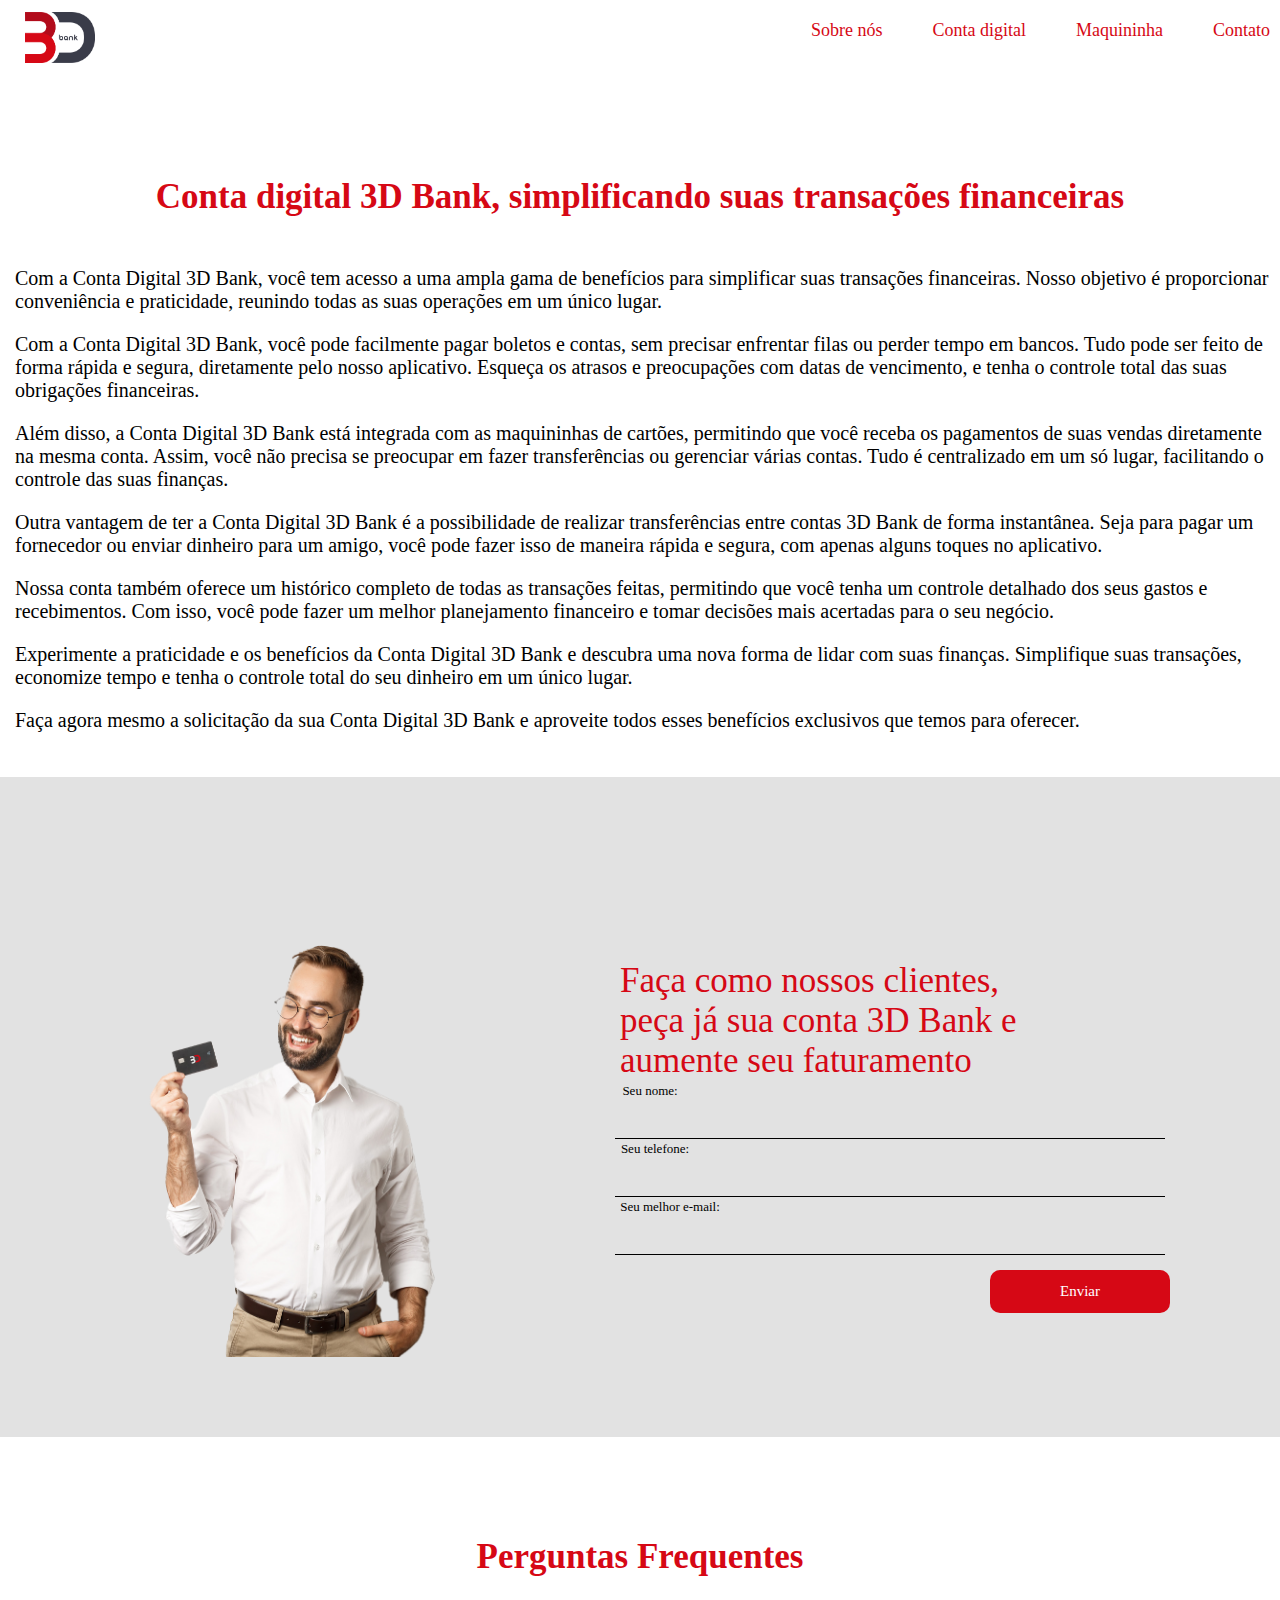
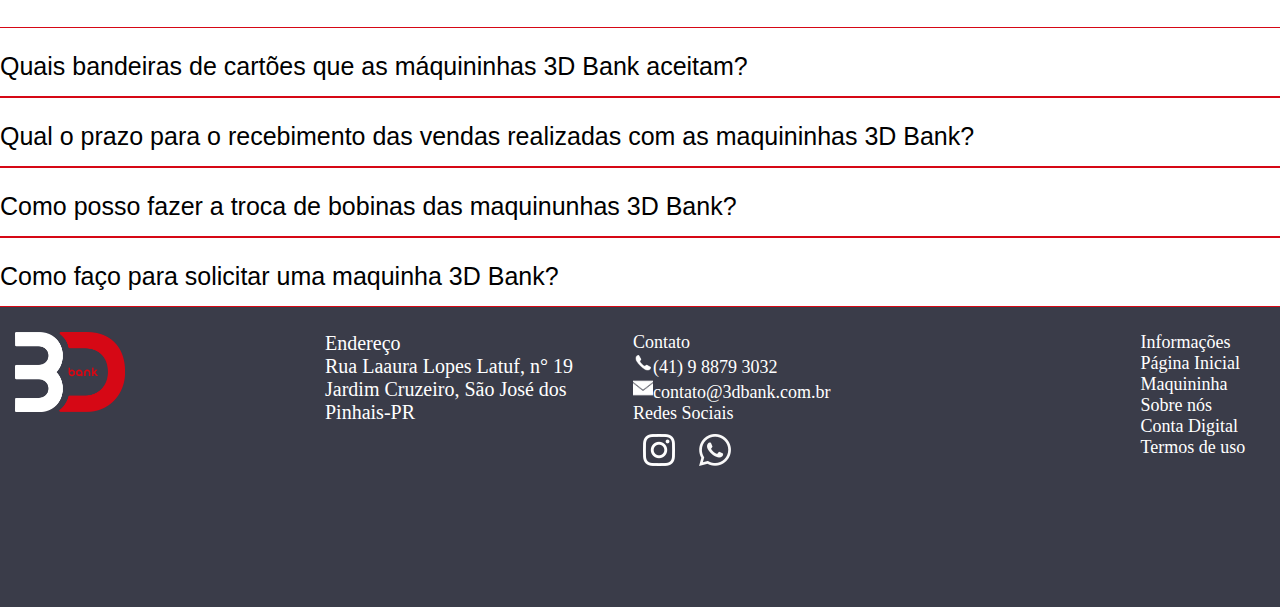
<file: 3D Bank/conta.html>
<!DOCTYPE html>
<html lang="en">
<head>
    <meta charset="UTF-8">
    <meta name="viewport" content="width=device-width, initial-scale=1.0">
    <link rel="stylesheet" href="style.css">
    <title>Conta digital</title>
</head>
<body>
    <div class="container-principal">
        <header id="menu">
                <a href="index.html">
                    <img src="imagens/Logo vermelho D preto.png" alt="">
                </a>
            <ul>
                <li><a href="sobre.html">Sobre nós</a></li>
                <li><a href="conta.html">Conta digital</a></li>
                <li><a href="maquininha.html">Maquininha</a></li>
                <li><a href="#cadastro">Contato</a></li>
            </ul>
        </header>
    

        <div class="texto-conta">
            <h3>Conta digital 3D Bank, simplificando suas transações financeiras</h3>
            <p>
                Com a Conta Digital 3D Bank, você tem acesso a uma ampla gama de benefícios para simplificar suas transações financeiras. Nosso objetivo é proporcionar <br>
                conveniência e praticidade, reunindo todas as suas operações em um único lugar.
            </p>
            
            <p>
                Com a Conta Digital 3D Bank, você pode facilmente pagar boletos e contas, sem precisar enfrentar filas ou perder tempo em bancos. Tudo pode ser feito de <br> 
                forma rápida e segura, diretamente pelo nosso aplicativo. Esqueça os atrasos e preocupações com datas de vencimento, e tenha o controle total das suas <br> 
                obrigações financeiras.
            </p>
            
            <p>
                Além disso, a Conta Digital 3D Bank está integrada com as maquininhas de cartões, permitindo que você receba os pagamentos de suas vendas diretamente <br> 
                na mesma conta. Assim, você não precisa se preocupar em fazer transferências ou gerenciar várias contas. Tudo é centralizado em um só lugar, facilitando o <br> 
                controle das suas finanças.
            </p>
            
            <p>
                Outra vantagem de ter a Conta Digital 3D Bank é a possibilidade de realizar transferências entre contas 3D Bank de forma instantânea. Seja para pagar um <br> 
                fornecedor ou enviar dinheiro para um amigo, você pode fazer isso de maneira rápida e segura, com apenas alguns toques no aplicativo.
            </p>
            
            <p>
                Nossa conta também oferece um histórico completo de todas as transações feitas, permitindo que você tenha um controle detalhado dos seus gastos e <br> 
                recebimentos. Com isso, você pode fazer um melhor planejamento financeiro e tomar decisões mais acertadas para o seu negócio.
            </p>
            
            <p>
                Experimente a praticidade e os benefícios da Conta Digital 3D Bank e descubra uma nova forma de lidar com suas finanças. Simplifique suas transações, <br> 
                economize tempo e tenha o controle total do seu dinheiro em um único lugar.
            </p>
            
            <p>
                Faça agora mesmo a solicitação da sua Conta Digital 3D Bank  e aproveite todos esses benefícios exclusivos que temos para oferecer.
            </p>
        </div>

        <div class="cadastro" id="cadastro">
            <img src="imagens/Homem cartão logo_recortado.png" alt="">

            <form name="meu-form" id="meu-form">
                    <p id="texto-form">
                        Faça como nossos clientes, <br>
                        peça já sua conta 3D Bank e <br>
                        aumente seu faturamento
                    </p>
                    <p>
                        <label for="email" id="nome">Seu nome:</label><br>
                        <input type="email" name="nome" required="required">
                    </p>

                    <p>
                        <label for="email" id="telefone">Seu telefone:</label><br>
                        <input type="email" name="telefone" required="required">
                    </p>

                    <p>
                        <label for="email" id="e-mail">Seu melhor e-mail:</label><br>
                        <input type="email" name="e-mail" required="required">
                    </p>

                    <button id="botao-cadastro-conta" class="btn btn-primary btn-lg">Enviar</button>
            </form>
        </div>

        <div class="perguntas-conta">
            <h3>Perguntas Frequentes</h3>
            <button>
                <p>Quais bandeiras de cartões que as máquininhas 3D Bank aceitam?</p>
            </button>
            
            <button>
                <p>Qual o prazo para o recebimento das vendas realizadas com as maquininhas 3D Bank?</p>
            </button>

            <button>
                <p>Como posso fazer a troca de bobinas das maquinunhas 3D Bank?</p>
            </button>

            <button>
                <p>Como faço para solicitar uma maquinha 3D Bank?</p>
            </button>
        </div>

        <footer>
            <img id="logo" src="imagens/Logo Branco D vermelho.png" alt="">
           <div id="endereco">
                <p>
                    Endereço <br>
                    Rua Laaura Lopes Latuf, n° 19 <br>
                    Jardim Cruzeiro, São José dos <br>
                    Pinhais-PR
                </p>
            </div>

            <div  id="contato">
                <p>
                    Contato <br>
                    <a href=""><img src="imagens/icons8-telefone-30.png" alt="">(41) 9 8879 3032</a> <br>
                    <a href=""><img src="imagens/icons8-nova-mensagem-50.png" alt="">contato@3dbank.com.br</a> 
                    <p>Redes Sociais</p>
                    <a id="redes" href=""><img src="imagens/instagram.png" alt=""></a>
                    <a id="redes" href=""><img src="imagens/whatsapp.png" alt=""></a>
                </p>
            </div>

            <div id="informacoes">
                <p>
                    Informações <br>
                    <a href="">Página Inicial</a> <br>
                    <a href="">Maquininha</a> <br>
                    <a href="">Sobre nós</a> <br>
                    <a href="">Conta Digital</a> <br>
                    <a href="">Termos de uso</a>
                </p>
            </div>
        </footer>
    </div>
</body>
</html>
</file>
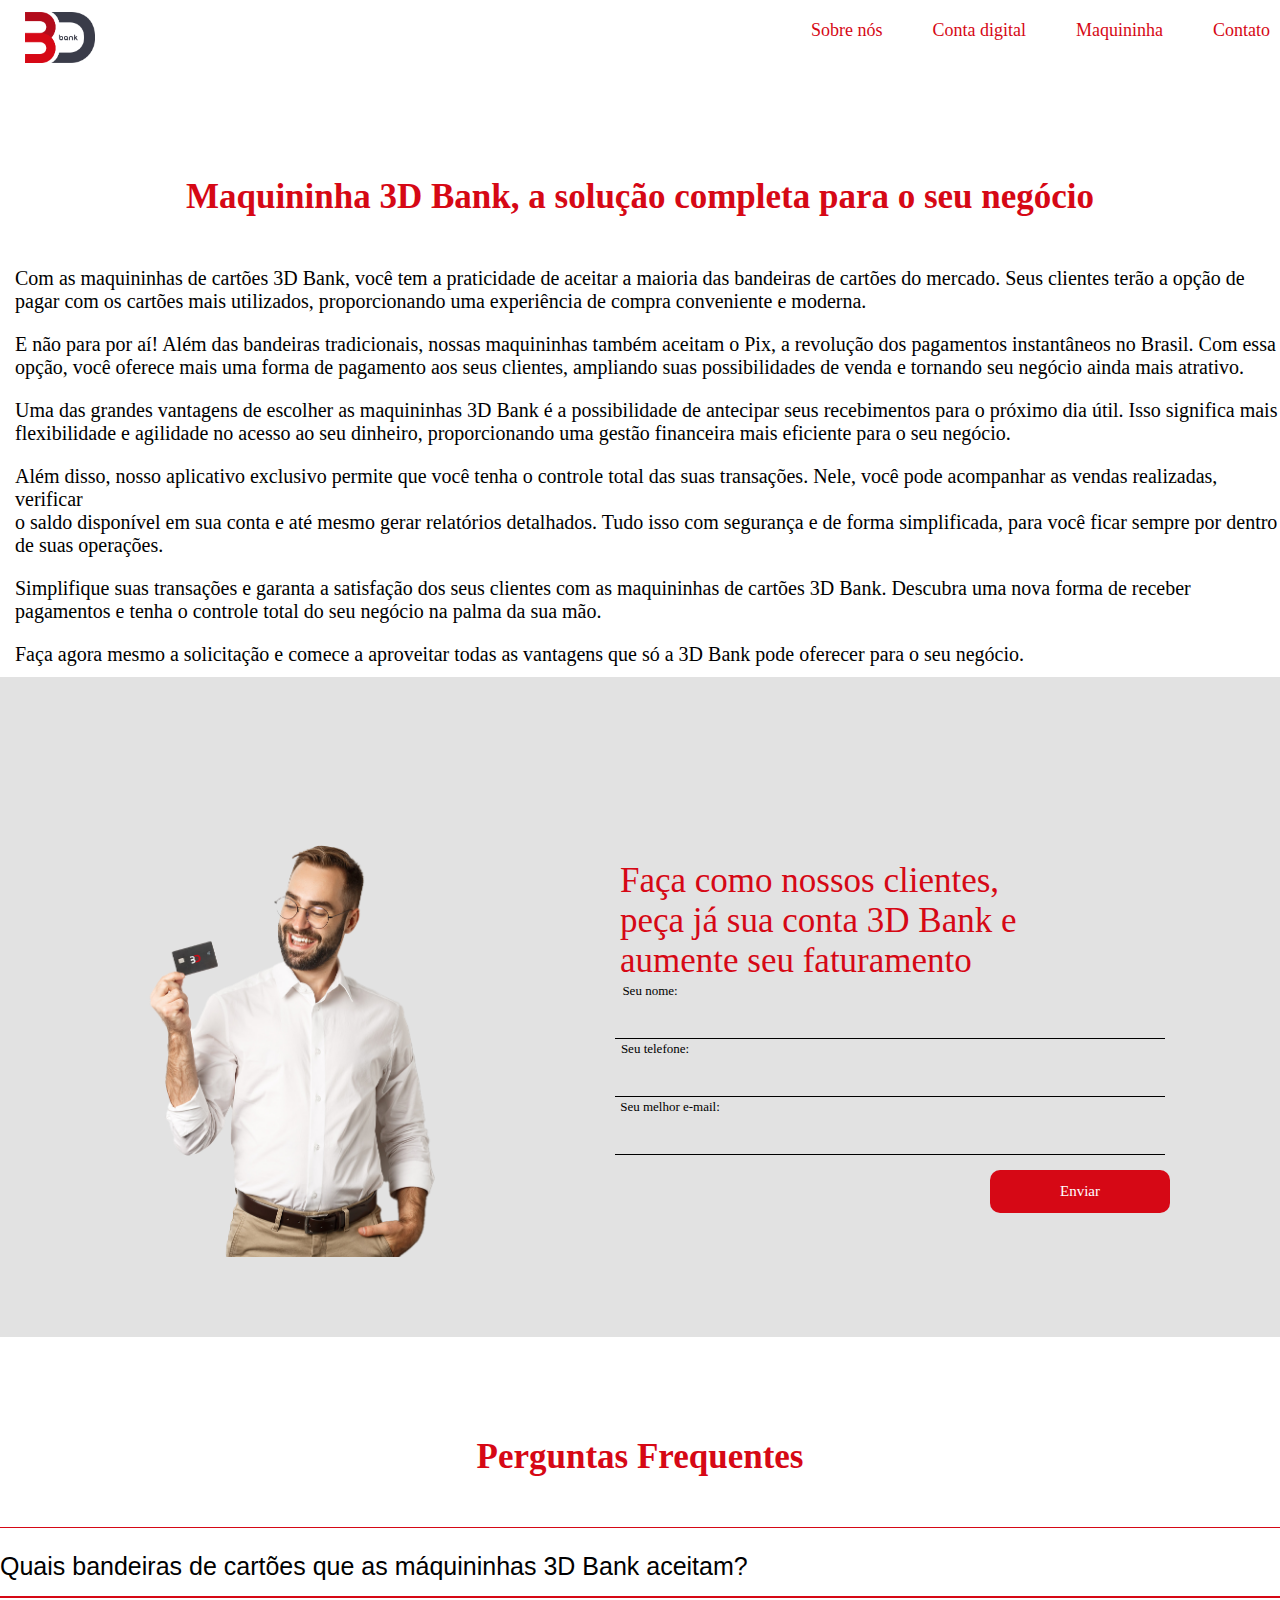
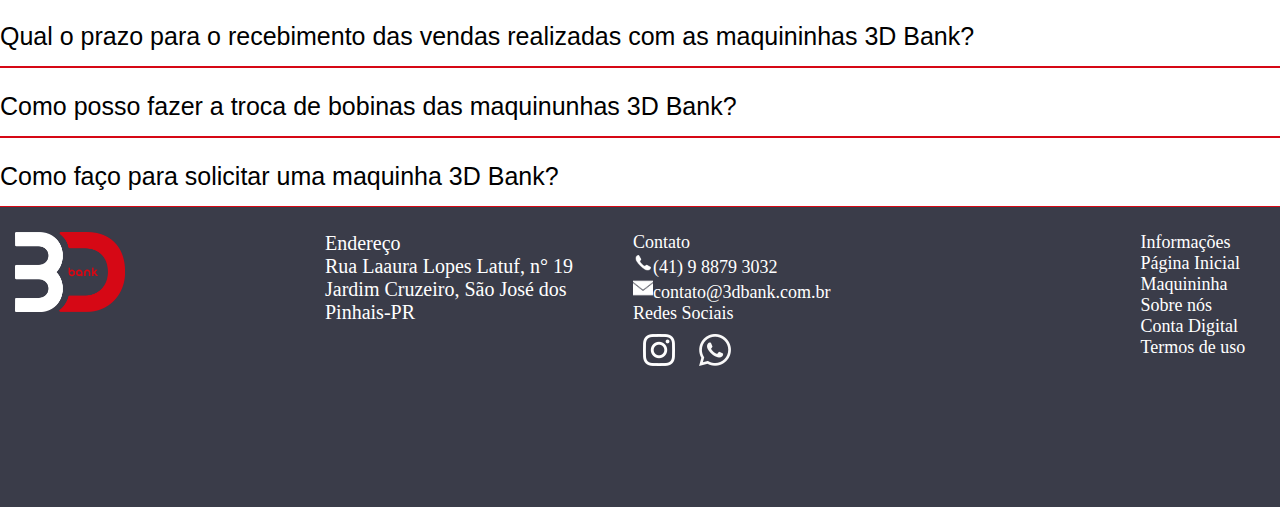
<file: 3D Bank/maquininha.html>
<!DOCTYPE html>
<html lang="en">
<head>
    <meta charset="UTF-8">
    <meta name="viewport" content="width=device-width, initial-scale=1.0">
    <link rel="stylesheet" href="style.css">
    <title>Maquininha</title>
</head>
<body>
    <div class="container-principal">
        <header id="menu">
                <a href="index.html">
                    <img src="imagens/Logo vermelho D preto.png" alt="">
                </a>
            <ul>
                <li><a href="sobre.html">Sobre nós</a></li>
                <li><a href="conta.html">Conta digital</a></li>
                <li><a href="maquininha.html">Maquininha</a></li>
                <li><a href="#cadastro">Contato</a></li>
            </ul>
        </header>

        <div class="maquininha"> 
            <h3>Maquininha 3D Bank, a solução completa para o seu negócio</h3>
            <p>
                Com as maquininhas de cartões 3D Bank, você tem a praticidade de aceitar a maioria das bandeiras de cartões do mercado. Seus clientes terão a opção de <br>
                pagar com os cartões mais utilizados, proporcionando uma experiência de compra conveniente e moderna.
            </p>

            <p>
                E não para por aí! Além das bandeiras tradicionais, nossas maquininhas também aceitam o Pix, a revolução dos pagamentos instantâneos no Brasil. Com essa <br>
                opção, você oferece mais uma forma de pagamento aos seus clientes, ampliando suas possibilidades de venda e tornando seu negócio ainda mais atrativo.
            </p>

            <p>
                Uma das grandes vantagens de escolher as maquininhas 3D Bank é a possibilidade de antecipar seus recebimentos para o próximo dia útil. Isso significa mais <br>
                flexibilidade e agilidade no acesso ao seu dinheiro, proporcionando uma gestão financeira mais eficiente para o seu negócio.
            </p>

            <p>
                Além disso, nosso aplicativo exclusivo permite que você tenha o controle total das suas transações. Nele, você pode acompanhar as vendas realizadas, verificar <br>
                o saldo disponível em sua conta e até mesmo gerar relatórios detalhados. Tudo isso com segurança e de forma simplificada, para você ficar sempre por dentro <br>
                de suas operações.
            </p>

            <p>
                Simplifique suas transações e garanta a satisfação dos seus clientes com as maquininhas de cartões 3D Bank. Descubra uma nova forma de receber <br>
                pagamentos e tenha o controle total do seu negócio na palma da sua mão.
            </p>

            <p>
                Faça agora mesmo a solicitação e comece a aproveitar todas as vantagens que só a 3D Bank pode oferecer para o seu negócio.
            </p>
        </div>

        <div class="cadastro" id="cadastro">
            <img src="imagens/Homem cartão logo_recortado.png" alt="">

            <form name="meu-form" id="meu-form">
                    <p id="texto-form">
                        Faça como nossos clientes, <br>
                        peça já sua conta 3D Bank e <br>
                        aumente seu faturamento
                    </p>
                    <p>
                        <label for="email" id="nome">Seu nome:</label><br>
                        <input type="email" name="nome" required="required">
                    </p>

                    <p>
                        <label for="email" id="telefone">Seu telefone:</label><br>
                        <input type="email" name="telefone" required="required">
                    </p>

                    <p>
                        <label for="email" id="e-mail">Seu melhor e-mail:</label><br>
                        <input type="email" name="e-mail" required="required">
                    </p>

                    <button id="botao-cadastro-sobre" class="btn btn-primary btn-lg">Enviar</button>
            </form>
        </div>

        <div class="perguntas-maquininhas">
            <h3>Perguntas Frequentes</h3>
            <button>
                <p>Quais bandeiras de cartões que as máquininhas 3D Bank aceitam?</p>
            </button>
            
            <button>
                <p>Qual o prazo para o recebimento das vendas realizadas com as maquininhas 3D Bank?</p>
            </button>

            <button>
                <p>Como posso fazer a troca de bobinas das maquinunhas 3D Bank?</p>
            </button>

            <button>
                <p>Como faço para solicitar uma maquinha 3D Bank?</p>
            </button>
        </div>

        <footer>
            <img id="logo" src="imagens/Logo Branco D vermelho.png" alt="">
           <div id="endereco">
                <p>
                    Endereço <br>
                    Rua Laaura Lopes Latuf, n° 19 <br>
                    Jardim Cruzeiro, São José dos <br>
                    Pinhais-PR
                </p>
            </div>

            <div  id="contato">
                <p>
                    Contato <br>
                    <a href=""><img src="imagens/icons8-telefone-30.png" alt="">(41) 9 8879 3032</a> <br>
                    <a href=""><img src="imagens/icons8-nova-mensagem-50.png" alt="">contato@3dbank.com.br</a> 
                    <p>Redes Sociais</p>
                    <a id="redes" href=""><img src="imagens/instagram.png" alt=""></a>
                    <a id="redes" href=""><img src="imagens/whatsapp.png" alt=""></a>
                </p>
            </div>

            <div id="informacoes">
                <p>
                    Informações <br>
                    <a href="">Página Inicial</a> <br>
                    <a href="">Maquininha</a> <br>
                    <a href="">Sobre nós</a> <br>
                    <a href="">Conta Digital</a> <br>
                    <a href="">Termos de uso</a>
                </p>
            </div>
        </footer>
    </div>
</body>
</html>
</file>
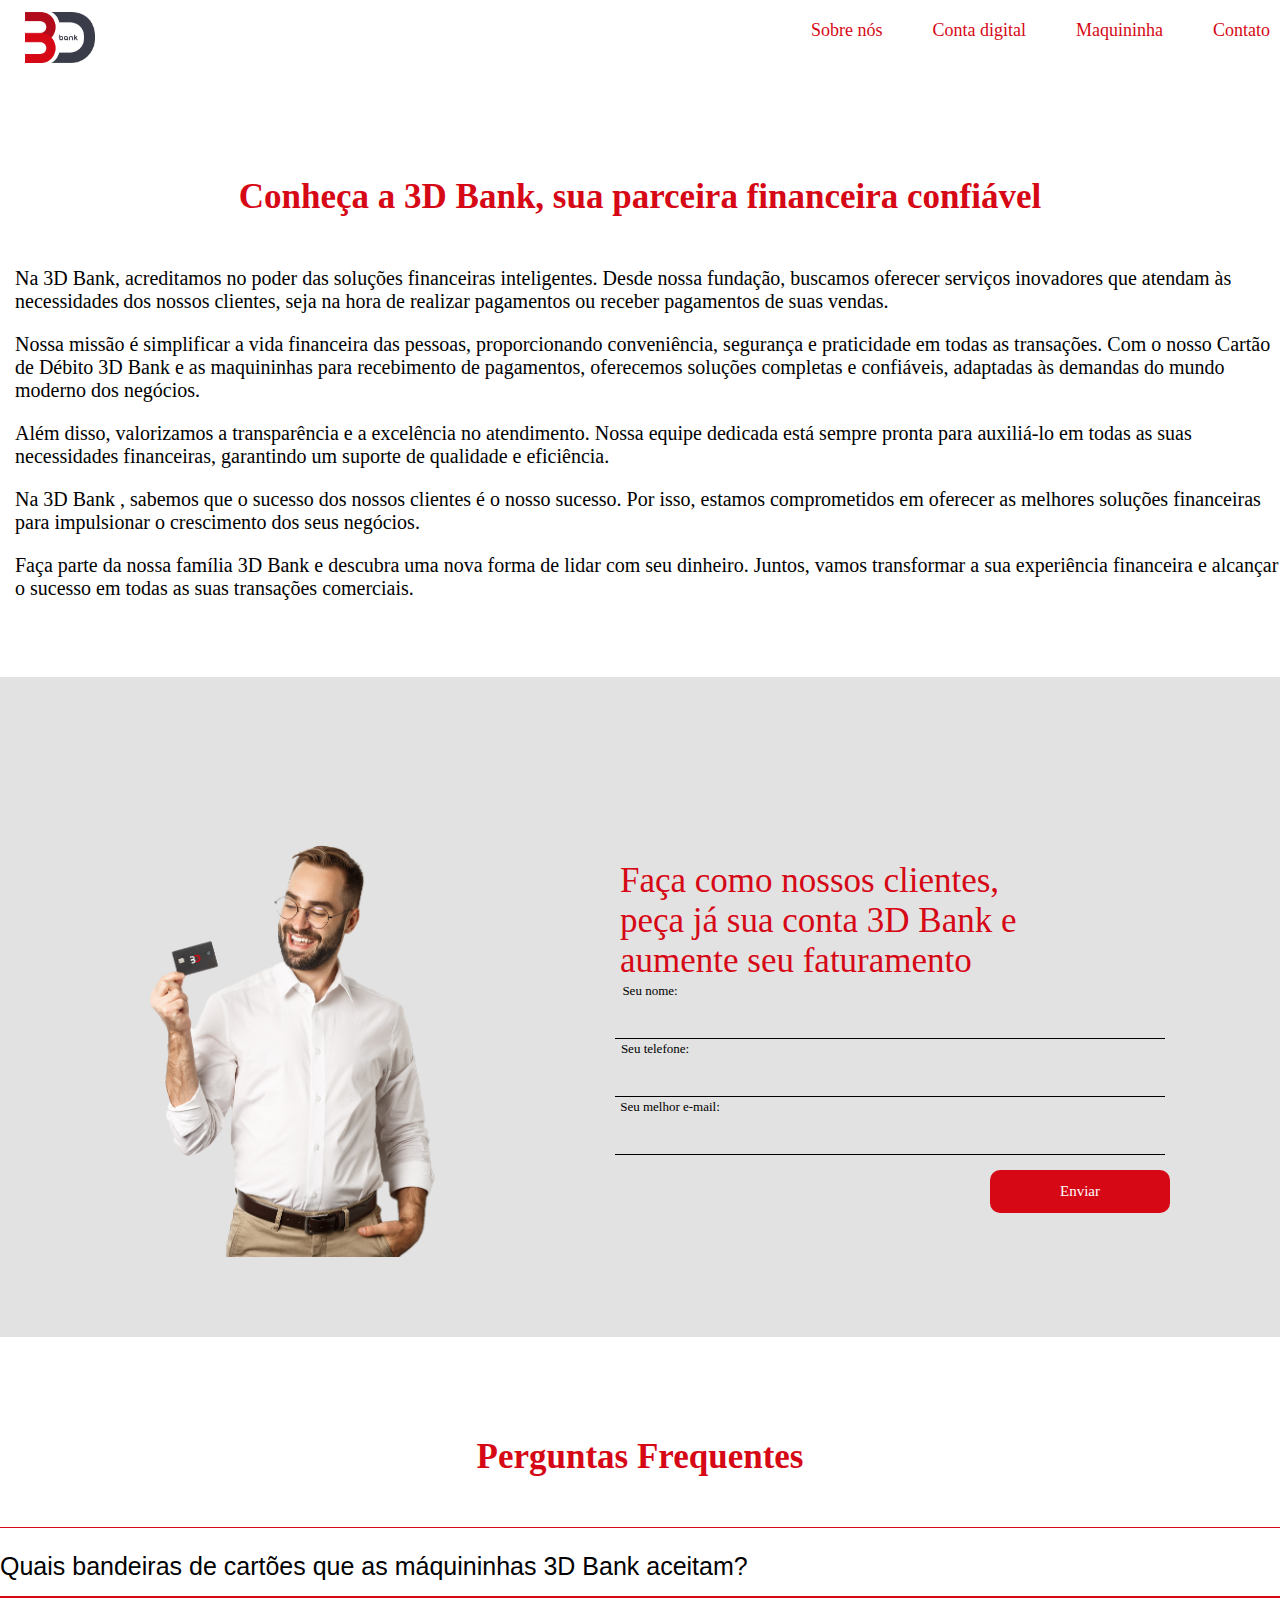
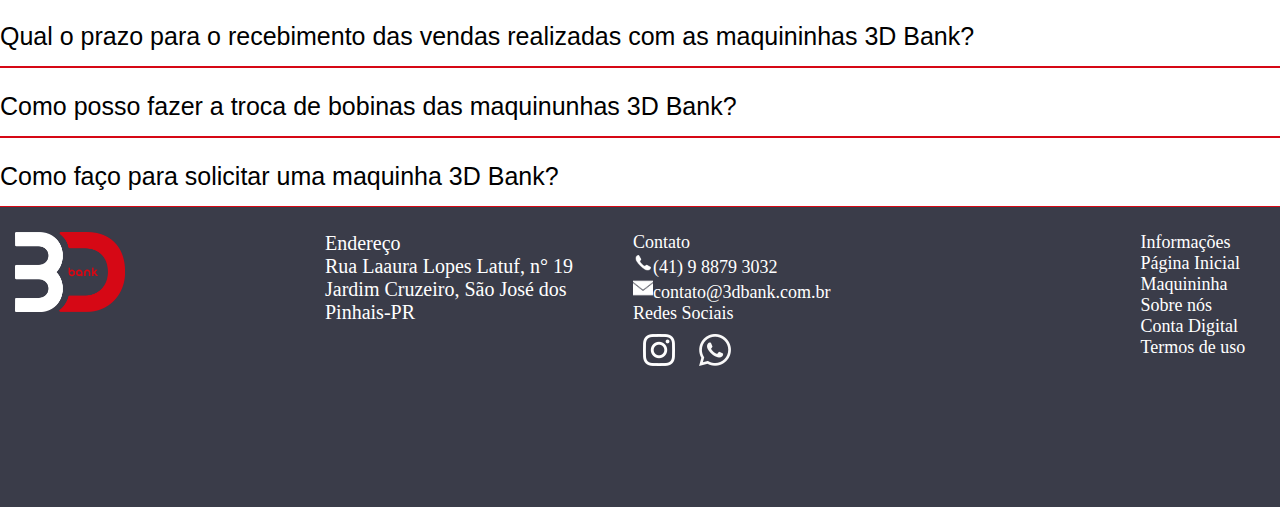
<file: 3D Bank/sobre.html>
<!DOCTYPE html>
<html lang="en">
<head>
    <meta charset="UTF-8">
    <meta name="viewport" content="width=device-width, initial-scale=1.0">
    <link rel="stylesheet" href="style.css">
    <title>Sobre nós</title>
</head>
<body>
    <div class="container-principal">
        <header id="menu">
                <a href="index.html">
                    <img src="imagens/Logo vermelho D preto.png" alt="">
                </a>
            <ul>
                <li><a href="sobre.html">Sobre nós</a></li>
                <li><a href="conta.html">Conta digital</a></li>
                <li><a href="maquininha.html">Maquininha</a></li>
                <li><a href="#cadastro">Contato</a></li>
            </ul>
        </header>

        <div class="sobre">
            <h3>Conheça a 3D Bank, sua parceira financeira confiável</h3>
            <p>
                Na 3D Bank, acreditamos no poder das soluções financeiras inteligentes. Desde nossa fundação, buscamos oferecer serviços inovadores que atendam às <br> 
                necessidades dos nossos clientes, seja na hora de realizar pagamentos ou receber pagamentos de suas vendas.
            </p>
            
            <p>
                Nossa missão é simplificar a vida financeira das pessoas, proporcionando conveniência, segurança e praticidade em todas as transações. Com o nosso Cartão <br> 
                de Débito 3D Bank e as maquininhas para recebimento de pagamentos, oferecemos soluções completas e confiáveis, adaptadas às demandas do mundo moderno dos negócios.
            </p>

            <p>
                Além disso, valorizamos a transparência e a excelência no atendimento. Nossa equipe dedicada está sempre pronta para auxiliá-lo em todas as suas <br> 
                necessidades financeiras, garantindo um suporte de qualidade e eficiência.
            </p>
           
            <p>
                Na 3D Bank , sabemos que o sucesso dos nossos clientes é o nosso sucesso. Por isso, estamos comprometidos em oferecer as melhores soluções financeiras <br> 
                para impulsionar o crescimento dos seus negócios.
            </p>

            <p>
                Faça parte da nossa família 3D Bank e descubra uma nova forma de lidar com seu dinheiro. Juntos, vamos transformar a sua experiência financeira e alcançar <br> 
                o sucesso em todas as suas transações comerciais.
            </p>
        </div>

        <div class="cadastro" id="cadastro">
            <img src="imagens/Homem cartão logo_recortado.png" alt="">

            <form name="meu-form" id="meu-form">
                    <p id="texto-form">
                        Faça como nossos clientes, <br>
                        peça já sua conta 3D Bank e <br>
                        aumente seu faturamento
                    </p>
                    <p>
                        <label for="email" id="nome">Seu nome:</label><br>
                        <input type="email" name="nome" required="required">
                    </p>

                    <p>
                        <label for="email" id="telefone">Seu telefone:</label><br>
                        <input type="email" name="telefone" required="required">
                    </p>

                    <p>
                        <label for="email" id="e-mail">Seu melhor e-mail:</label><br>
                        <input type="email" name="e-mail" required="required">
                    </p>

                    <button id="botao-cadastro-sobre" class="btn btn-primary btn-lg">Enviar</button>
            </form>
        </div>

        <div class="perguntas-sobre">
            <h3>Perguntas Frequentes</h3>
            <button>
                <p>Quais bandeiras de cartões que as máquininhas 3D Bank aceitam?</p>
            </button>
            
            <button>
                <p>Qual o prazo para o recebimento das vendas realizadas com as maquininhas 3D Bank?</p>
            </button>

            <button>
                <p>Como posso fazer a troca de bobinas das maquinunhas 3D Bank?</p>
            </button>

            <button>
                <p>Como faço para solicitar uma maquinha 3D Bank?</p>
            </button>
        </div>

        <footer>
            <img id="logo" src="imagens/Logo Branco D vermelho.png" alt="">
           <div id="endereco">
                <p>
                    Endereço <br>
                    Rua Laaura Lopes Latuf, n° 19 <br>
                    Jardim Cruzeiro, São José dos <br>
                    Pinhais-PR
                </p>
            </div>

            <div  id="contato">
                <p>
                    Contato <br>
                    <a href=""><img src="imagens/icons8-telefone-30.png" alt="">(41) 9 8879 3032</a> <br>
                    <a href=""><img src="imagens/icons8-nova-mensagem-50.png" alt="">contato@3dbank.com.br</a> 
                    <p>Redes Sociais</p>
                    <a id="redes" href=""><img src="imagens/instagram.png" alt=""></a>
                    <a id="redes" href=""><img src="imagens/whatsapp.png" alt=""></a>
                </p>
            </div>

            <div id="informacoes">
                <p>
                    Informações <br>
                    <a href="">Página Inicial</a> <br>
                    <a href="">Maquininha</a> <br>
                    <a href="">Sobre nós</a> <br>
                    <a href="">Conta Digital</a> <br>
                    <a href="">Termos de uso</a>
                </p>
            </div>
        </footer>
    </div>
</body>
</html>
</file>
<file: 3D Bank/style.css>
* {
    margin: 0;
    padding: 0;
    box-sizing: border-box;
}

/* definir menu */
header {
    background-color: #fff;
    z-index: 1000;
    display: block;
}

#menu img {
    width: 70px;
    margin-left: 25px;
    margin-top: 12px;
    margin-bottom: 10px;
}

#menu ul {
    position: absolute;
    top: 0;
    right: 0;
    padding: 10px;
    list-style: none;
    text-decoration: none;
    margin-top: 10px;
}

#menu ul li {
    color: #d60815;
    font-size: 18px;
    float: left;
    margin-left: 50px;
}

#menu ul li a{
    text-decoration: none;
    color: #d60815;
}

/* definir maquininha sem logo */
.maquininha-sem-logo {
    background-color: #d60815;
    height: 410px;
}

.maquininha-sem-logo img {
    width: 220px;
    margin-left: 280px;
    margin-top: 20px;
}

.maquininha-sem-logo h3 {
    font-size: 38px;
    color: #fff;
    text-align: center;
    margin-top: -280px;
    padding-left: 300px;
}
.maquininha-sem-logo p {
    font-size: 20px;
    color: #fff;
    text-align: center;
    margin-top: 20px;
    padding-left: 300px;
}

/* definir maquininha com logo */
.maquininha-com-logo {
    background-color: #b20b1b;
    height: 630px;
}

.maquininha-com-logo img {
    width: 450px;
    margin-left: 150px;
    margin-top: 100px;
}

.maquininha-com-logo h3 {
    font-size: 40px;
    color: #fff;
    text-align: center;
    margin-top: -400px;
    padding-left: 530px;
}
.maquininha-com-logo p {
    font-size: 20px;
    color: #fff;
    text-align: center;
    padding-left: 530px;
    margin-top: 50px;
}

#botao {
    font-size: 15px;
    background-color: #3a3c49;
    margin-left: 850px;
    margin-top: 50px;
    padding: 15px;
    padding-left: 50px;
    padding-right: 50px;
    border: none;
    transition: background-color 0.3s;
}

#botao:hover {
    background-color: #fff;
    color: #b20b1b;
}

.quem-somos {
    text-align: center;
    margin-top: 100px;
    margin-bottom: 70px;
}
.quem-somos h3 {
    color: #d60815;
    font-size: 35px;
}

.quem-somos p {
    font-size: 17px;
}

/* Cadastro*/
.cadastro {
    background-color: #e2e2e2;
    height: 660px;
}

.cadastro img {
    width: 400px;
    height: 450px;
    margin-left: 100px;
    margin-top: 130px;
}

#meu-form {
    text-align: center;
    margin-top: -400px;
    margin-left: 500px;
}

#texto-form {
    font-size: 35px;
    color: #d60815;
    margin-left: 120px;
    text-align: justify;
}

#meu-form p input {
    border: none;
    border-bottom: 1px solid;
    background-color: transparent;
    width: 550px;
    height: 40px;
    font-family: inherit;
}
#nome {
    margin-right: 480px;
    font-size: 13px;
}

#telefone {
    margin-right: 470px;
    font-size: 13px;
}
#e-mail {
    margin-right: 440px;
    font-size: 13px;
}

#botao-cadastro {
    font-size: 15px;
    font-family: inherit;
    background-color: #d60815;
    color: #fff;
    margin-left: 380px;
    padding: 10px;
    padding-left: 70px;
    padding-right: 70px;
    border: none;
    transition: background-color 0.3s, color 0.3s, border 0.3s;
}

#botao-cadastro:hover {
    background-color: #e2e2e2;
    color: #fff;
    border: 1px;
    border: 1px solid #d60815;
}

/* Baixar app */
.baixar-app {
    margin-top: 180px;
    margin-left: 150px;
    position: relative;
}

.baixar-app a img {
    max-width: 250px;
    margin-bottom: 300px;
    margin-left: 30px;
}
.baixar-app h3 {
    color: #d60815;
    font-size: 35px;
    margin: 40px;
}

.baixar-app p {
    font-size: 20px;
    margin: 40px;
}

#celular {
    width: 200px;
    margin-left: 150px;
    position: absolute;
    top: 0;
    margin-top: -80px;
}

.baixar-app a:hover img {
    transform: scale(1.1);
}

/* Perguntas */
.perguntas h3 {
    text-align: center;
    color: #d60815;
    font-size: 35px;
}
.perguntas button {
    width: 100%;
    height: 70px;
    background-color: #fff;
    border-top: 1px solid #d60815;
    border-bottom: 1px solid #d60815;
    border-left: 0px;
    border-right: 0px;
}

.perguntas button p {
    text-align: left;
    margin-top: 9px;
    font-size: 25px;
}

/* Rodapé */
footer {
    background-color: #3a3c49;
    display: flex;
    height: 300px;
}
#logo {
    width: 110px;
    height: 80px;
    margin-top: 25px;
    margin-left: 15px;
}

footer p {
    color: #fff;
}

#endereco {
    margin-left: 200px;
    margin-top: 25px;
    font-size: 20px;
}

#contato {
    margin-left: 60px;
    margin-top: 25px;
    font-size: 18px;
}

#contato p a img {
    width: 20px;
}

#contato a {
    color: #fff;
    text-decoration: none;
}

#contato a:hover {
    color: #d60815;
}

#redes img {
    margin: 10px;
}

#informacoes {
    margin-left: 310px;
    margin-top: 25px;
    font-size: 18px;
}

#informacoes a {
    color: #fff;
    text-decoration: none;
}

#informacoes a:hover {
    color: #d60815;
}

/* Conta digital */
.texto-conta {
    height: 600px;
}

.texto-conta h3{
    color: #d60815;
    text-align: center;
    font-size: 35px;
    margin-top: 100px;
    margin-bottom: 50px;
}

.texto-conta p {
    font-size: 20px;
    margin-left: 15px;
    margin-top: 20px;
}

/* Definir perguntas da página conta digital*/
.perguntas-conta h3 {
    text-align: center;
    color: #d60815;
    font-size: 35px;
    margin-top: 100px;
    margin-bottom: 50px;
}
.perguntas-conta button {
    width: 100%;
    height: 70px;
    background-color: #fff;
    border-top: 1px solid #d60815;
    border-bottom: 1px solid #d60815;
    border-left: 0px;
    border-right: 0px;
}

.perguntas-conta button p {
    text-align: left;
    margin-top: 9px;
    font-size: 25px;
}

/* Definir botão da página conta digital*/
#botao-cadastro-conta {
    font-size: 15px;
    font-family: inherit;
    background-color: #d60815;
    color: #fff;
    margin-left: 380px;
    padding: 13px;
    padding-left: 70px;
    padding-right: 70px;
    border: none;
    transition: background-color 0.3s, color 0.3s, border 0.3s;
    margin-top: 15px;
    border-radius: 10px;
}

#botao-cadastro-conta:hover {
    background-color: #e2e2e2;
    color: #fff;
    border: 1px;
    border: 1px solid #d60815;
}

/* Sobre */
.sobre {
    height: 500px;
}

.sobre h3 {
    color: #d60815;
    text-align: center;
    font-size: 35px;
    margin-top: 100px;
    margin-bottom: 50px;
}

.sobre p {
    font-size: 20px;
    margin-left: 15px;
    margin-top: 20px; 
}

/* Definir perguntas da página sobre */
.perguntas-sobre h3 {
    text-align: center;
    color: #d60815;
    font-size: 35px;
    margin-top: 100px;
    margin-bottom: 50px;
}
.perguntas-sobre button {
    width: 100%;
    height: 70px;
    background-color: #fff;
    border-top: 1px solid #d60815;
    border-bottom: 1px solid #d60815;
    border-left: 0px;
    border-right: 0px;
}

.perguntas-sobre button p {
    text-align: left;
    margin-top: 9px;
    font-size: 25px;
}


/* Definir botão da página sobre */
#botao-cadastro-sobre {
    font-size: 15px;
    font-family: inherit;
    background-color: #d60815;
    color: #fff;
    margin-left: 380px;
    padding: 13px;
    padding-left: 70px;
    padding-right: 70px;
    border: none;
    transition: background-color 0.3s, color 0.3s, border 0.3s;
    margin-top: 15px;
    border-radius: 10px;
}

#botao-cadastro-sobre:hover {
    background-color: #e2e2e2;
    color: #fff;
    border: 1px;
    border: 1px solid #d60815;
}

/* Maquininha */
.maquininha {
    height: 500px;
}

.maquininha h3 {
    color: #d60815;
    text-align: center;
    font-size: 35px;
    margin-top: 100px;
    margin-bottom: 50px;
}

.maquininha p {
    font-size: 20px;
    margin-left: 15px;
    margin-top: 20px; 
}

/* Definir pergintas da página de maquininhas */
.perguntas-maquininhas h3 {
    text-align: center;
    color: #d60815;
    font-size: 35px;
    margin-top: 100px;
    margin-bottom: 50px;
}
.perguntas-maquininhas button {
    width: 100%;
    height: 70px;
    background-color: #fff;
    border-top: 1px solid #d60815;
    border-bottom: 1px solid #d60815;
    border-left: 0px;
    border-right: 0px;
}

.perguntas-maquininhas button p {
    text-align: left;
    margin-top: 9px;
    font-size: 25px;
}
</file>
